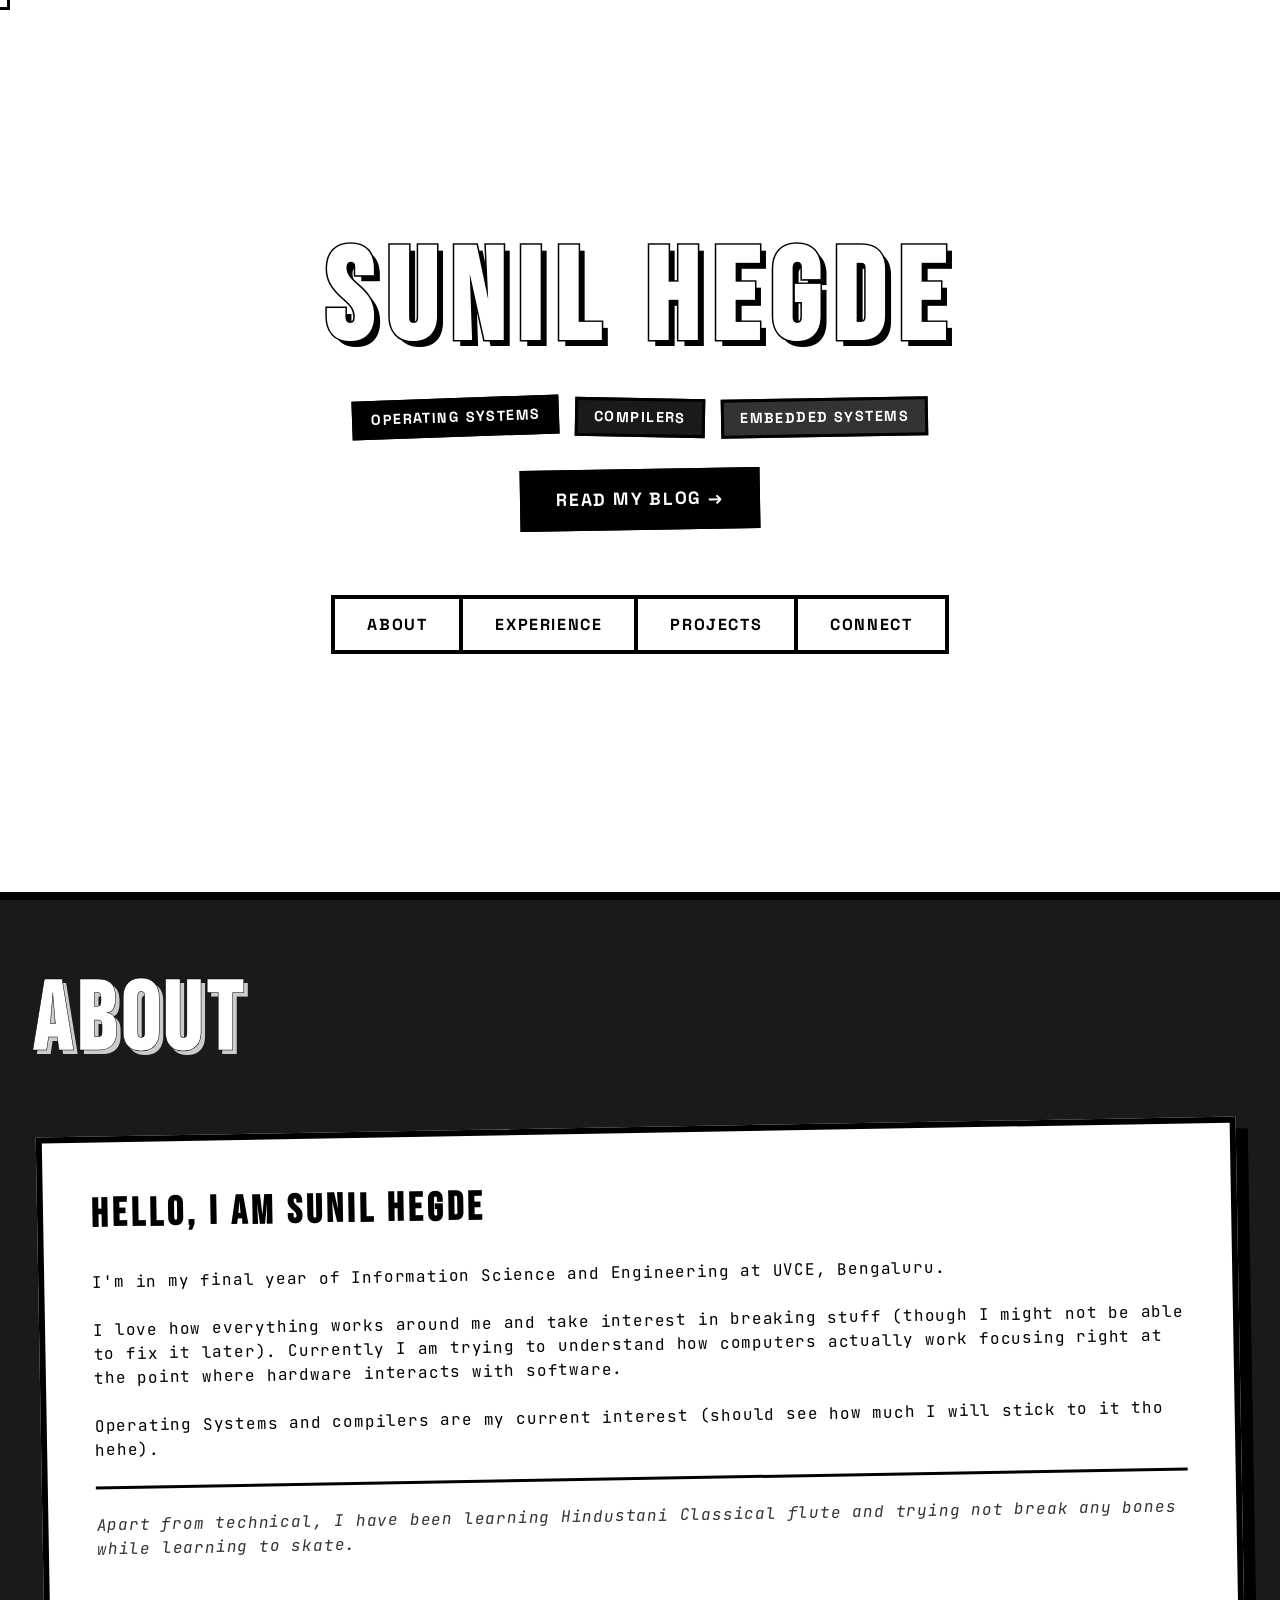
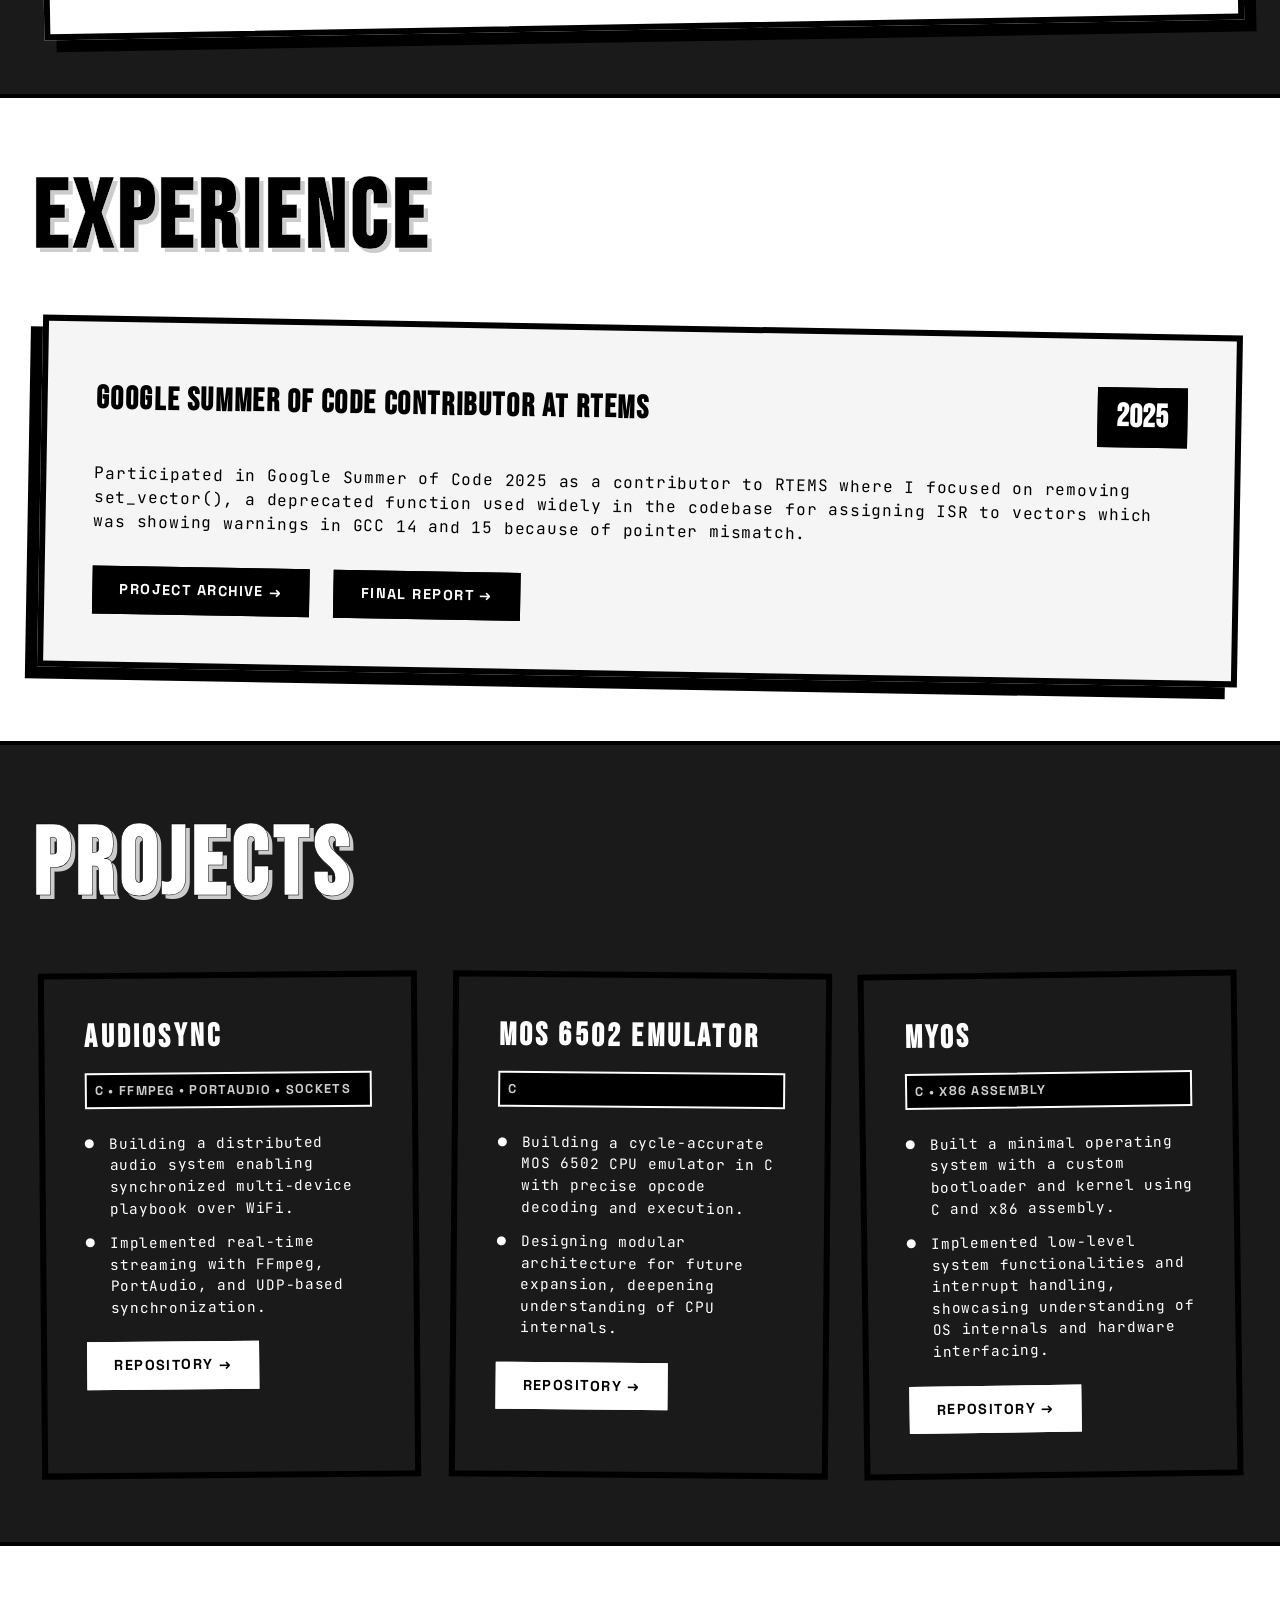
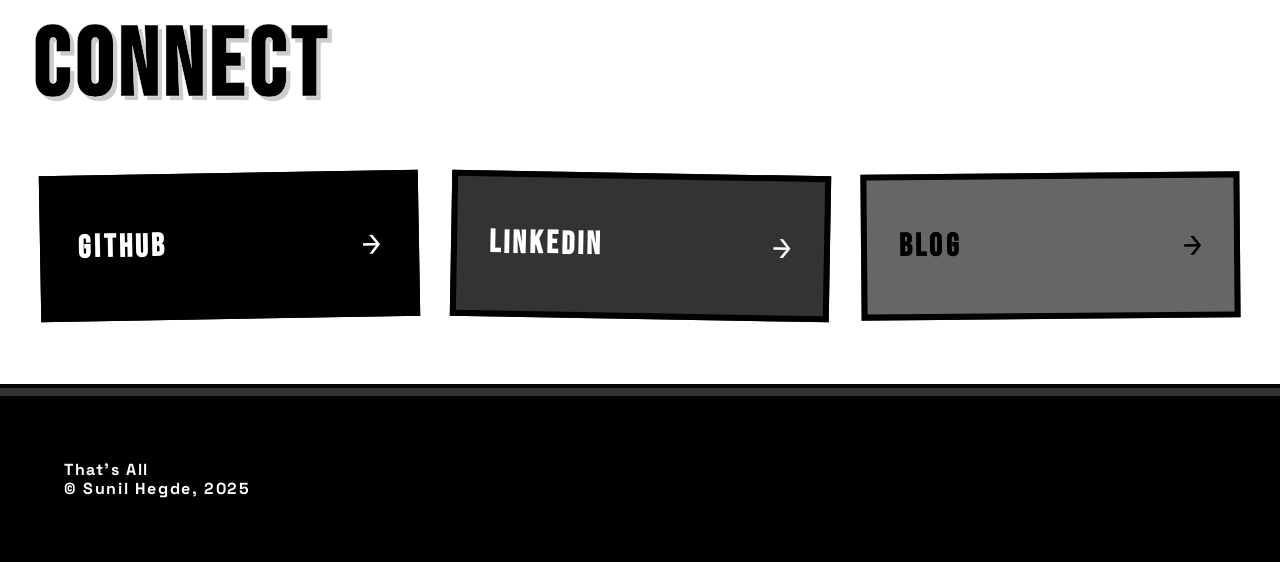
<file: index.html>
<!DOCTYPE html>
<html lang="en">
  <head>
    <meta charset="UTF-8" />
    <meta name="viewport" content="width=device-width, initial-scale=1.0" />
    <title>Sunil Hegde - Portfolio</title>
    <meta name="description" content="Portfolio of Sunil Hegde - Computer Science Student interested in Operating Systems, Compilers, and Embedded Systems" />
    <meta name="keywords" content="Sunil Hegde, Computer Science, Operating Systems, Compilers, RTEMS, GSoC, UVCE" />
    <meta name="author" content="Sunil Hegde" />
    
    <!-- Open Graph -->
    <meta property="og:type" content="website" />
    <meta property="og:title" content="Sunil Hegde - Portfolio" />
    <meta property="og:description" content="Computer Science Student interested in Operating Systems, Compilers, and Embedded Systems" />
    
    <!-- Fonts -->
    <link href="https://fonts.googleapis.com/css2?family=JetBrains+Mono:wght@400;700;900&display=swap" rel="stylesheet">
    <link href="https://fonts.googleapis.com/css2?family=Space+Grotesk:wght@400;700;900&display=swap" rel="stylesheet">
    <link href="https://fonts.googleapis.com/css2?family=Bebas+Neue&display=swap" rel="stylesheet">
    
    <link rel="stylesheet" href="style.css">
  </head>
  <body>
    <!-- Custom Cursor -->
    <div class="cursor"></div>
    
    <div class="brutalist-container">
      <!-- Hero Section -->
      <section class="hero-section">
        <div class="hero-content">
          <h1 class="hero-name">
            <span class="glitch-text" data-text="SUNIL HEGDE">SUNIL HEGDE</span>
          </h1>
          <div class="hero-labels">
            <div class="label">Operating Systems</div>
            <div class="label">Compilers</div>
            <div class="label">Embedded Systems</div>
          </div>
          <div class="hero-blog-link">
            <a href="https://blog.sunilhegde.tech" target="_blank" class="blog-button">
              READ MY BLOG →
            </a>
          </div>
        </div>
        
        <!-- Navigation -->
        <nav class="brutal-nav">
          <a href="#about" class="nav-item">ABOUT</a>
          <a href="#experience" class="nav-item">EXPERIENCE</a>
          <a href="#projects" class="nav-item">PROJECTS</a>
          <a href="#connect" class="nav-item">CONNECT</a>
        </nav>
      </section>

      <!-- About Section -->
      <section id="about" class="brutal-section">
        <div class="section-header">
          <h2 class="section-title">ABOUT</h2>
        </div>
        <div class="section-content">
          <div class="about-block">
            <p class="about-greeting">Hello, I am Sunil Hegde</p>
            <p class="about-description">
              I'm in my final year of Information Science and Engineering at UVCE, Bengaluru.
            </p>
            <p class="about-description">
              I love how everything works around me and take interest in breaking stuff 
              (though I might not be able to fix it later). Currently I am trying to understand 
              how computers actually work focusing right at the point where hardware interacts with software.
            </p>
            <p class="about-description">
              Operating Systems and compilers are my current interest 
              (should see how much I will stick to it tho hehe).
            </p>
            <p class="about-description about-personal">
              Apart from technical, I have been learning Hindustani Classical flute and trying not break any bones while learning to skate.
            </p>
          </div>
        </div>
      </section>

      <!-- Experience Section -->
      <section id="experience" class="brutal-section">
        <div class="section-header">
          <h2 class="section-title">EXPERIENCE</h2>
        </div>
        <div class="section-content">
          <div class="experience-block">
            <div class="experience-header">
              <h3 class="experience-title">Google Summer of Code Contributor at RTEMS</h3>
              <div class="experience-year">2025</div>
            </div>
            <p class="experience-desc">
              Participated in Google Summer of Code 2025 as a contributor to RTEMS where I focused on removing set_vector(), 
              a deprecated function used widely in the codebase for assigning ISR to vectors which was showing warnings 
              in GCC 14 and 15 because of pointer mismatch.
            </p>
            <div class="experience-links">
              <a href="https://summerofcode.withgoogle.com/programs/2025/projects/vuNHgfF2" target="_blank" class="experience-link">
                Project Archive →
              </a>
              <a href="https://sunil-hegde.github.io/GSoC-25/" target="_blank" class="experience-link">
                Final Report →
              </a>
            </div>
          </div>
        </div>
      </section>

      <!-- Projects Section -->
      <section id="projects" class="brutal-section">
        <div class="section-header">
          <h2 class="section-title">PROJECTS</h2>
        </div>
        <div class="section-content">
          <div class="projects-grid">
            <div class="project-block">
              <h3 class="project-title">AudioSync</h3>
              <div class="project-tech">C • FFmpeg • PortAudio • Sockets</div>
              <ul class="project-desc">
                <li>Building a distributed audio system enabling synchronized multi-device playbook over WiFi.</li>
                <li>Implemented real-time streaming with FFmpeg, PortAudio, and UDP-based synchronization.</li>
              </ul>
              <a href="https://github.com/Sunil-Hegde/AudioSync" target="_blank" class="project-link">
                Repository →
              </a>
            </div>
            
            <div class="project-block">
              <h3 class="project-title">MOS 6502 Emulator</h3>
              <div class="project-tech">C</div>
              <ul class="project-desc">
                <li>Building a cycle-accurate MOS 6502 CPU emulator in C with precise opcode decoding and execution.</li>
                <li>Designing modular architecture for future expansion, deepening understanding of CPU internals.</li>
              </ul>
              <a href="https://github.com/AksharRao/mos6502_emul" target="_blank" class="project-link">
                Repository →
              </a>
            </div>
            
            <div class="project-block">
              <h3 class="project-title">MyOS</h3>
              <div class="project-tech">C • x86 Assembly</div>
              <ul class="project-desc">
                <li>Built a minimal operating system with a custom bootloader and kernel using C and x86 assembly.</li>
                <li>Implemented low-level system functionalities and interrupt handling, showcasing understanding of OS internals and hardware interfacing.</li>
              </ul>
              <a href="https://github.com/Sunil-Hegde/MyOS" target="_blank" class="project-link">
                Repository →
              </a>
            </div>
          </div>
        </div>
      </section>

      <!-- Connect Section -->
      <section id="connect" class="brutal-section">
        <div class="section-header">
          <h2 class="section-title">CONNECT</h2>
        </div>
        <div class="section-content">
          <div class="connect-grid">
            <a href="https://github.com/Sunil-Hegde" target="_blank" class="connect-block">
              <div class="connect-label">GITHUB</div>
              <div class="connect-arrow">→</div>
            </a>
            
            <a href="https://www.linkedin.com/in/sunilrhegde" target="_blank" class="connect-block">
              <div class="connect-label">LINKEDIN</div>
              <div class="connect-arrow">→</div>
            </a>
            
            <a href="https://blog.sunilhegde.tech" target="_blank" class="connect-block">
              <div class="connect-label">BLOG</div>
              <div class="connect-arrow">→</div>
            </a>
          </div>
        </div>
      </section>

      <!-- Footer -->
      <footer class="brutal-footer">
        <div class="footer-content">
          <div class="footer-text">That's All <br> © Sunil Hegde, 2025</div>
        </div>
      </footer>
    </div>

    <script>
      // Custom cursor follow
      const cursor = document.querySelector('.cursor');
      document.addEventListener('mousemove', (e) => {
        cursor.style.left = e.clientX + 'px';
        cursor.style.top = e.clientY + 'px';
      });

      // Glitch effect on hover
      const glitchElements = document.querySelectorAll('.glitch-text');
      glitchElements.forEach(el => {
        el.addEventListener('mouseenter', () => {
          el.classList.add('glitch-active');
          setTimeout(() => el.classList.remove('glitch-active'), 300);
        });
      });

      // Smooth scroll navigation
      document.querySelectorAll('a[href^="#"]').forEach(anchor => {
        anchor.addEventListener('click', function (e) {
          e.preventDefault();
          const target = document.querySelector(this.getAttribute('href'));
          if (target) {
            target.scrollIntoView({
              behavior: 'smooth',
              block: 'start'
            });
          }
        });
      });

      // Scroll progress indicator
      window.addEventListener('scroll', () => {
        const scrolled = (window.scrollY / (document.documentElement.scrollHeight - window.innerHeight)) * 100;
        document.documentElement.style.setProperty('--scroll-progress', scrolled + '%');
      });

      // Click ripple effects
      document.addEventListener('click', (e) => {
        const ripple = document.createElement('div');
        ripple.classList.add('click-ripple');
        ripple.style.left = e.clientX + 'px';
        ripple.style.top = e.clientY + 'px';
        document.body.appendChild(ripple);
        
        setTimeout(() => {
          ripple.remove();
        }, 600);
      });
    </script>
  </body>
</html>
</file>
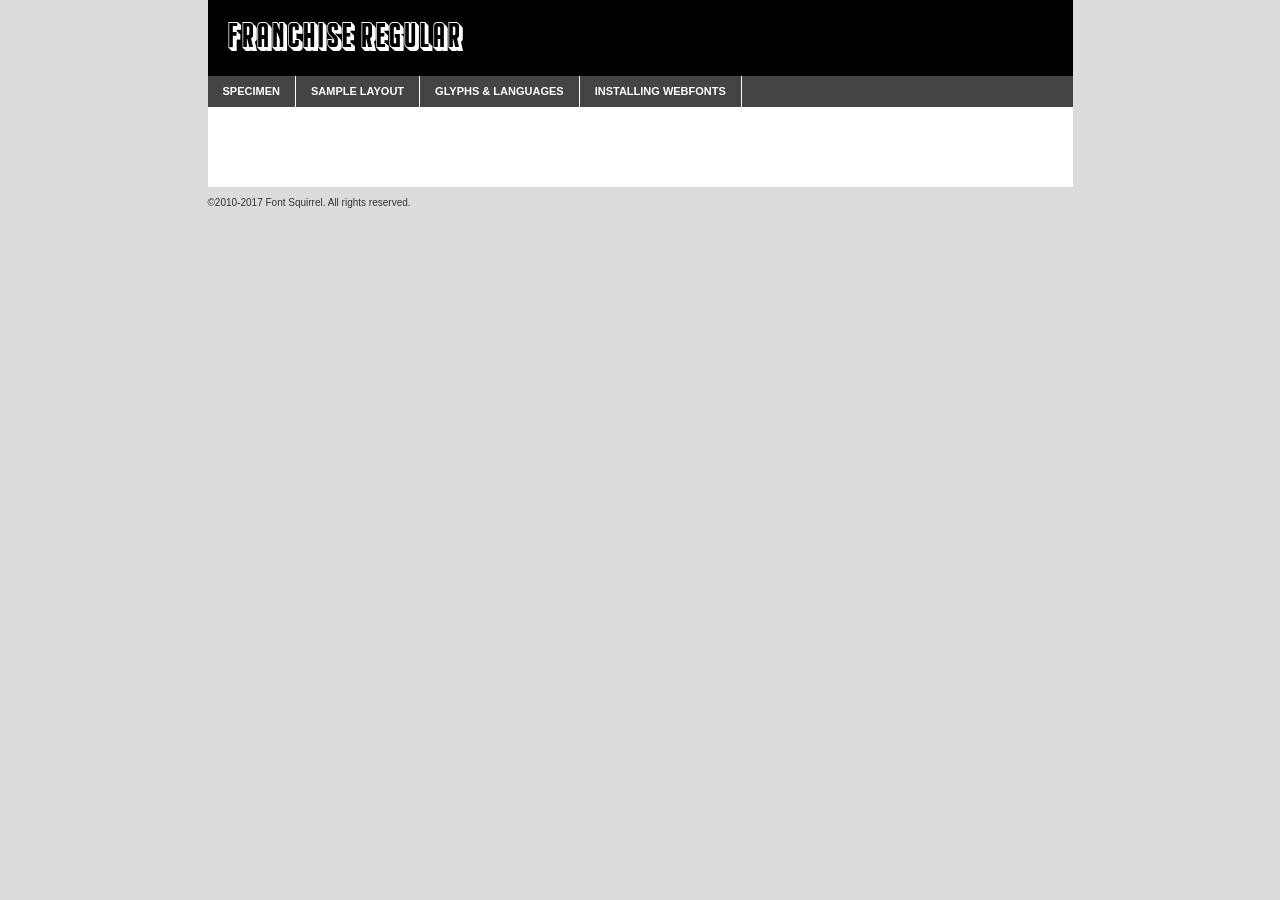
<file: assets/Fonts/Franchise/franchise-demo.html>
<!DOCTYPE html PUBLIC "-//W3C//DTD XHTML 1.0 Transitional//EN"
        "http://www.w3.org/TR/xhtml1/DTD/xhtml1-transitional.dtd">

<html xmlns="http://www.w3.org/1999/xhtml" xml:lang="en" lang="en">
<head>
    <meta http-equiv="Content-Type" content="text/html; charset=utf-8"/>
    <script src="http://ajax.googleapis.com/ajax/libs/jquery/1.7.2/jquery.min.js" type="text/javascript" charset="utf-8"></script>
    <script type="text/javascript">
		(function($) {
			$.fn.easyTabs = function(option) {
				var param = jQuery.extend({ fadeSpeed: 'fast', defaultContent: 1, activeClass: 'active' }, option);
				$(this).each(function() {
					var thisId = '#' + this.id;
					if ( param.defaultContent == '' )
					{
						param.defaultContent = 1;
					}
					if ( typeof param.defaultContent == 'number' )
					{
						var defaultTab = $(thisId + ' .tabs li:eq(' + (param.defaultContent - 1) + ') a').attr('href').substr(1);
					}
					else
					{
						var defaultTab = param.defaultContent;
					}
					$(thisId + ' .tabs li a').each(function() {
						var tabToHide = $(this).attr('href').substr(1);
						$('#' + tabToHide).addClass('easytabs-tab-content');
					});
					hideAll();
					changeContent(defaultTab);

					function hideAll() {$(thisId + ' .easytabs-tab-content').hide();}

					function changeContent(tabId)
					{
						hideAll();
						$(thisId + ' .tabs li').removeClass(param.activeClass);
						$(thisId + ' .tabs li a[href=#' + tabId + ']').closest('li').addClass(param.activeClass);
						if ( param.fadeSpeed != 'none' )
						{
							$(thisId + ' #' + tabId).fadeIn(param.fadeSpeed);
						}
						else
						{
							$(thisId + ' #' + tabId).show();
						}
					}

					$(thisId + ' .tabs li').click(function() {
						var tabId = $(this).find('a').attr('href').substr(1);
						changeContent(tabId);
						return false;
					});
				});
			}
		})(jQuery);
    </script>
    <link rel="stylesheet" href="specimen_files/specimen_stylesheet.css" type="text/css" charset="utf-8"/>
    <link rel="stylesheet" href="stylesheet.css" type="text/css" charset="utf-8"/>

    <style type="text/css">
        		body {
			font-family: 'franchiseregular';
        		}

            </style>

    <title>Franchise Regular Specimen</title>


    <script type="text/javascript" charset="utf-8">
		$(document).ready(function() {
			$('#container').easyTabs({ defaultContent: 1 });
		});
    </script>
</head>

<body>
<div id="container">
    <div id="header">
		Franchise Regular    </div>
    <ul class="tabs">
        <li><a href="#specimen">Specimen</a></li>
        <li><a href="#layout">Sample Layout</a></li>
		        <li><a href="#glyphs">Glyphs &amp; Languages</a></li>
        <li><a href="#installing">Installing Webfonts</a></li>

    </ul>

    <div id="main_content">


        <div id="specimen">

            <div class="section">
                <div class="grid12 firstcol">
                    <div class="huge">AaBb</div>
                </div>
            </div>

            <div class="section">
                <div class="glyph_range">A&#x200B;B&#x200b;C&#x200b;D&#x200b;E&#x200b;F&#x200b;G&#x200b;H&#x200b;I&#x200b;J&#x200b;K&#x200b;L&#x200b;M&#x200b;N&#x200b;O&#x200b;P&#x200b;Q&#x200b;R&#x200b;S&#x200b;T&#x200b;U&#x200b;V&#x200b;W&#x200b;X&#x200b;Y&#x200b;Z&#x200b;a&#x200b;b&#x200b;c&#x200b;d&#x200b;e&#x200b;f&#x200b;g&#x200b;h&#x200b;i&#x200b;j&#x200b;k&#x200b;l&#x200b;m&#x200b;n&#x200b;o&#x200b;p&#x200b;q&#x200b;r&#x200b;s&#x200b;t&#x200b;u&#x200b;v&#x200b;w&#x200b;x&#x200b;y&#x200b;z&#x200b;1&#x200b;2&#x200b;3&#x200b;4&#x200b;5&#x200b;6&#x200b;7&#x200b;8&#x200b;9&#x200b;0&#x200b;&amp;&#x200b;.&#x200b;,&#x200b;?&#x200b;!&#x200b;&#64;&#x200b;(&#x200b;)&#x200b;#&#x200b;$&#x200b;%&#x200b;*&#x200b;+&#x200b;-&#x200b;=&#x200b;:&#x200b;;</div>
            </div>
            <div class="section">
                <div class="grid12 firstcol">
                    <table class="sample_table">
                        <tr>
                            <td>10</td>
                            <td class="size10">abcdefghijklmnopqrstuvwxyzABCDEFGHIJKLMNOPQRSTUVWXYZ0123456789abcdefghijklmnopqrstuvwxyzABCDEFGHIJKLMNOPQRSTUVWXYZ0123456789abcdefghijklmnopqrstuvwxyzABCDEFGHIJKLMNOPQRSTUVWXYZ</td>
                        </tr>
                        <tr>
                            <td>11</td>
                            <td class="size11">abcdefghijklmnopqrstuvwxyzABCDEFGHIJKLMNOPQRSTUVWXYZ0123456789abcdefghijklmnopqrstuvwxyzABCDEFGHIJKLMNOPQRSTUVWXYZ0123456789abcdefghijklmnopqrstuvwxyzABCDEFGHIJKLMNOPQRSTUVWXYZ</td>
                        </tr>
                        <tr>
                            <td>12</td>
                            <td class="size12">abcdefghijklmnopqrstuvwxyzABCDEFGHIJKLMNOPQRSTUVWXYZ0123456789abcdefghijklmnopqrstuvwxyzABCDEFGHIJKLMNOPQRSTUVWXYZ0123456789abcdefghijklmnopqrstuvwxyzABCDEFGHIJKLMNOPQRSTUVWXYZ</td>
                        </tr>
                        <tr>
                            <td>13</td>
                            <td class="size13">abcdefghijklmnopqrstuvwxyzABCDEFGHIJKLMNOPQRSTUVWXYZ0123456789abcdefghijklmnopqrstuvwxyzABCDEFGHIJKLMNOPQRSTUVWXYZ0123456789abcdefghijklmnopqrstuvwxyzABCDEFGHIJKLMNOPQRSTUVWXYZ</td>
                        </tr>
                        <tr>
                            <td>14</td>
                            <td class="size14">abcdefghijklmnopqrstuvwxyzABCDEFGHIJKLMNOPQRSTUVWXYZ0123456789abcdefghijklmnopqrstuvwxyzABCDEFGHIJKLMNOPQRSTUVWXYZ0123456789abcdefghijklmnopqrstuvwxyzABCDEFGHIJKLMNOPQRSTUVWXYZ</td>
                        </tr>
                        <tr>
                            <td>16</td>
                            <td class="size16">abcdefghijklmnopqrstuvwxyzABCDEFGHIJKLMNOPQRSTUVWXYZ0123456789abcdefghijklmnopqrstuvwxyzABCDEFGHIJKLMNOPQRSTUVWXYZ</td>
                        </tr>
                        <tr>
                            <td>18</td>
                            <td class="size18">abcdefghijklmnopqrstuvwxyzABCDEFGHIJKLMNOPQRSTUVWXYZ0123456789abcdefghijklmnopqrstuvwxyzABCDEFGHIJKLMNOPQRSTUVWXYZ</td>
                        </tr>
                        <tr>
                            <td>20</td>
                            <td class="size20">abcdefghijklmnopqrstuvwxyzABCDEFGHIJKLMNOPQRSTUVWXYZ0123456789abcdefghijklmnopqrstuvwxyzABCDEFGHIJKLMNOPQRSTUVWXYZ</td>
                        </tr>
                        <tr>
                            <td>24</td>
                            <td class="size24">abcdefghijklmnopqrstuvwxyzABCDEFGHIJKLMNOPQRSTUVWXYZ0123456789abcdefghijklmnopqrstuvwxyzABCDEFGHIJKLMNOPQRSTUVWXYZ</td>
                        </tr>
                        <tr>
                            <td>30</td>
                            <td class="size30">abcdefghijklmnopqrstuvwxyzABCDEFGHIJKLMNOPQRSTUVWXYZ0123456789abcdefghijklmnopqrstuvwxyzABCDEFGHIJKLMNOPQRSTUVWXYZ</td>
                        </tr>
                        <tr>
                            <td>36</td>
                            <td class="size36">abcdefghijklmnopqrstuvwxyzABCDEFGHIJKLMNOPQRSTUVWXYZ0123456789abcdefghijklmnopqrstuvwxyzABCDEFGHIJKLMNOPQRSTUVWXYZ</td>
                        </tr>
                        <tr>
                            <td>48</td>
                            <td class="size48">abcdefghijklmnopqrstuvwxyzABCDEFGHIJKLMNOPQRSTUVWXYZ0123456789abcdefghijklmnopqrstuvwxyzABCDEFGHIJKLMNOPQRSTUVWXYZ</td>
                        </tr>
                        <tr>
                            <td>60</td>
                            <td class="size60">abcdefghijklmnopqrstuvwxyzABCDEFGHIJKLMNOPQRSTUVWXYZ0123456789abcdefghijklmnopqrstuvwxyzABCDEFGHIJKLMNOPQRSTUVWXYZ</td>
                        </tr>
                        <tr>
                            <td>72</td>
                            <td class="size72">abcdefghijklmnopqrstuvwxyzABCDEFGHIJKLMNOPQRSTUVWXYZ0123456789abcdefghijklmnopqrstuvwxyzABCDEFGHIJKLMNOPQRSTUVWXYZ</td>
                        </tr>
                        <tr>
                            <td>90</td>
                            <td class="size90">abcdefghijklmnopqrstuvwxyzABCDEFGHIJKLMNOPQRSTUVWXYZ0123456789abcdefghijklmnopqrstuvwxyzABCDEFGHIJKLMNOPQRSTUVWXYZ</td>
                        </tr>
                    </table>

                </div>

            </div>


            <div class="section" id="bodycomparison">


                <div id="xheight">
                    <div class="fontbody">&#x25FC;&#x25FC;&#x25FC;&#x25FC;&#x25FC;&#x25FC;&#x25FC;&#x25FC;&#x25FC;&#x25FC;&#x25FC;&#x25FC;&#x25FC;&#x25FC;&#x25FC;&#x25FC;&#x25FC;&#x25FC;&#x25FC;&#x25FC;&#x25FC;&#x25FC;&#x25FC;&#x25FC;&#x25FC;&#x25FC;&#x25FC;&#x25FC;&#x25FC;&#x25FC;&#x25FC;&#x25FC;&#x25FC;&#x25FC;&#x25FC;&#x25FC;&#x25FC;&#x25FC;&#x25FC;&#x25FC;&#x25FC;&#x25FC;&#x25FC;&#x25FC;&#x25FC;&#x25FC;&#x25FC;&#x25FC;&#x25FC;&#x25FC;&#x25FC;&#x25FC;&#x25FC;&#x25FC;&#x25FC;&#x25FC;&#x25FC;&#x25FC;&#x25FC;&#x25FC;&#x25FC;&#x25FC;&#x25FC;&#x25FC;&#x25FC;&#x25FC;&#x25FC;&#x25FC;&#x25FC;&#x25FC;&#x25FC;&#x25FC;&#x25FC;&#x25FC;&#x25FC;&#x25FC;&#x25FC;&#x25FC;&#x25FC;&#x25FC;&#x25FC;&#x25FC;&#x25FC;&#x25FC;&#x25FC;&#x25FC;&#x25FC;&#x25FC;&#x25FC;&#x25FC;&#x25FC;&#x25FC;&#x25FC;&#x25FC;&#x25FC;&#x25FC;&#x25FC;&#x25FC;&#x25FC;body</div>
                    <div class="arialbody">body</div>
                    <div class="verdanabody">body</div>
                    <div class="georgiabody">body</div>
                </div>
                <div class="fontbody" style="z-index:1">
                    body<span>Franchise Regular</span>
                </div>
                <div class="arialbody" style="z-index:1">
                    body<span>Arial</span>
                </div>
                <div class="verdanabody" style="z-index:1">
                    body<span>Verdana</span>
                </div>
                <div class="georgiabody" style="z-index:1">
                    body<span>Georgia</span>
                </div>


            </div>


            <div class="section psample psample_row1" id="">

                <div class="grid2 firstcol">
                    <p class="size10"><span>10.</span>Aenean lacinia bibendum nulla sed consectetur. Fusce dapibus, tellus ac cursus commodo, tortor mauris condimentum nibh, ut fermentum massa justo sit amet risus. Nullam id dolor id nibh ultricies vehicula ut id elit. Cum sociis natoque penatibus et magnis dis parturient montes, nascetur ridiculus mus. Nulla vitae elit libero, a pharetra augue.</p>

                </div>
                <div class="grid3">
                    <p class="size11"><span>11.</span>Aenean lacinia bibendum nulla sed consectetur. Fusce dapibus, tellus ac cursus commodo, tortor mauris condimentum nibh, ut fermentum massa justo sit amet risus. Nullam id dolor id nibh ultricies vehicula ut id elit. Cum sociis natoque penatibus et magnis dis parturient montes, nascetur ridiculus mus. Nulla vitae elit libero, a pharetra augue.</p>

                </div>
                <div class="grid3">
                    <p class="size12"><span>12.</span>Aenean lacinia bibendum nulla sed consectetur. Fusce dapibus, tellus ac cursus commodo, tortor mauris condimentum nibh, ut fermentum massa justo sit amet risus. Nullam id dolor id nibh ultricies vehicula ut id elit. Cum sociis natoque penatibus et magnis dis parturient montes, nascetur ridiculus mus. Nulla vitae elit libero, a pharetra augue.</p>

                </div>
                <div class="grid4">
                    <p class="size13"><span>13.</span>Aenean lacinia bibendum nulla sed consectetur. Fusce dapibus, tellus ac cursus commodo, tortor mauris condimentum nibh, ut fermentum massa justo sit amet risus. Nullam id dolor id nibh ultricies vehicula ut id elit. Cum sociis natoque penatibus et magnis dis parturient montes, nascetur ridiculus mus. Nulla vitae elit libero, a pharetra augue.</p>

                </div>
                <div class="white_blend"></div>

            </div>
            <div class="section psample psample_row2" id="">
                <div class="grid3 firstcol">
                    <p class="size14"><span>14.</span>Aenean lacinia bibendum nulla sed consectetur. Fusce dapibus, tellus ac cursus commodo, tortor mauris condimentum nibh, ut fermentum massa justo sit amet risus. Nullam id dolor id nibh ultricies vehicula ut id elit. Cum sociis natoque penatibus et magnis dis parturient montes, nascetur ridiculus mus. Nulla vitae elit libero, a pharetra augue.</p>

                </div>
                <div class="grid4">
                    <p class="size16"><span>16.</span>Aenean lacinia bibendum nulla sed consectetur. Fusce dapibus, tellus ac cursus commodo, tortor mauris condimentum nibh, ut fermentum massa justo sit amet risus. Nullam id dolor id nibh ultricies vehicula ut id elit. Cum sociis natoque penatibus et magnis dis parturient montes, nascetur ridiculus mus. Nulla vitae elit libero, a pharetra augue.</p>

                </div>
                <div class="grid5">
                    <p class="size18"><span>18.</span>Aenean lacinia bibendum nulla sed consectetur. Fusce dapibus, tellus ac cursus commodo, tortor mauris condimentum nibh, ut fermentum massa justo sit amet risus. Nullam id dolor id nibh ultricies vehicula ut id elit. Cum sociis natoque penatibus et magnis dis parturient montes, nascetur ridiculus mus. Nulla vitae elit libero, a pharetra augue.</p>

                </div>

                <div class="white_blend"></div>

            </div>

            <div class="section psample psample_row3" id="">
                <div class="grid5 firstcol">
                    <p class="size20"><span>20.</span>Aenean lacinia bibendum nulla sed consectetur. Fusce dapibus, tellus ac cursus commodo, tortor mauris condimentum nibh, ut fermentum massa justo sit amet risus. Nullam id dolor id nibh ultricies vehicula ut id elit. Cum sociis natoque penatibus et magnis dis parturient montes, nascetur ridiculus mus. Nulla vitae elit libero, a pharetra augue.</p>
                </div>
                <div class="grid7">
                    <p class="size24"><span>24.</span>Aenean lacinia bibendum nulla sed consectetur. Fusce dapibus, tellus ac cursus commodo, tortor mauris condimentum nibh, ut fermentum massa justo sit amet risus. Nullam id dolor id nibh ultricies vehicula ut id elit. Cum sociis natoque penatibus et magnis dis parturient montes, nascetur ridiculus mus. Nulla vitae elit libero, a pharetra augue.</p>
                </div>

                <div class="white_blend"></div>

            </div>

            <div class="section psample psample_row4" id="">
                <div class="grid12 firstcol">
                    <p class="size30"><span>30.</span>Aenean lacinia bibendum nulla sed consectetur. Fusce dapibus, tellus ac cursus commodo, tortor mauris condimentum nibh, ut fermentum massa justo sit amet risus. Nullam id dolor id nibh ultricies vehicula ut id elit. Cum sociis natoque penatibus et magnis dis parturient montes, nascetur ridiculus mus. Nulla vitae elit libero, a pharetra augue.</p>
                </div>
                <div class="white_blend"></div>

            </div>


            <div class="section psample psample_row1 fullreverse">
                <div class="grid2 firstcol">
                    <p class="size10"><span>10.</span>Aenean lacinia bibendum nulla sed consectetur. Fusce dapibus, tellus ac cursus commodo, tortor mauris condimentum nibh, ut fermentum massa justo sit amet risus. Nullam id dolor id nibh ultricies vehicula ut id elit. Cum sociis natoque penatibus et magnis dis parturient montes, nascetur ridiculus mus. Nulla vitae elit libero, a pharetra augue.</p>

                </div>
                <div class="grid3">
                    <p class="size11"><span>11.</span>Aenean lacinia bibendum nulla sed consectetur. Fusce dapibus, tellus ac cursus commodo, tortor mauris condimentum nibh, ut fermentum massa justo sit amet risus. Nullam id dolor id nibh ultricies vehicula ut id elit. Cum sociis natoque penatibus et magnis dis parturient montes, nascetur ridiculus mus. Nulla vitae elit libero, a pharetra augue.</p>

                </div>
                <div class="grid3">
                    <p class="size12"><span>12.</span>Aenean lacinia bibendum nulla sed consectetur. Fusce dapibus, tellus ac cursus commodo, tortor mauris condimentum nibh, ut fermentum massa justo sit amet risus. Nullam id dolor id nibh ultricies vehicula ut id elit. Cum sociis natoque penatibus et magnis dis parturient montes, nascetur ridiculus mus. Nulla vitae elit libero, a pharetra augue.</p>

                </div>
                <div class="grid4">
                    <p class="size13"><span>13.</span>Aenean lacinia bibendum nulla sed consectetur. Fusce dapibus, tellus ac cursus commodo, tortor mauris condimentum nibh, ut fermentum massa justo sit amet risus. Nullam id dolor id nibh ultricies vehicula ut id elit. Cum sociis natoque penatibus et magnis dis parturient montes, nascetur ridiculus mus. Nulla vitae elit libero, a pharetra augue.</p>

                </div>
                <div class="black_blend"></div>

            </div>

            <div class="section psample psample_row2 fullreverse">
                <div class="grid3 firstcol">
                    <p class="size14"><span>14.</span>Aenean lacinia bibendum nulla sed consectetur. Fusce dapibus, tellus ac cursus commodo, tortor mauris condimentum nibh, ut fermentum massa justo sit amet risus. Nullam id dolor id nibh ultricies vehicula ut id elit. Cum sociis natoque penatibus et magnis dis parturient montes, nascetur ridiculus mus. Nulla vitae elit libero, a pharetra augue.</p>

                </div>
                <div class="grid4">
                    <p class="size16"><span>16.</span>Aenean lacinia bibendum nulla sed consectetur. Fusce dapibus, tellus ac cursus commodo, tortor mauris condimentum nibh, ut fermentum massa justo sit amet risus. Nullam id dolor id nibh ultricies vehicula ut id elit. Cum sociis natoque penatibus et magnis dis parturient montes, nascetur ridiculus mus. Nulla vitae elit libero, a pharetra augue.</p>

                </div>
                <div class="grid5">
                    <p class="size18"><span>18.</span>Aenean lacinia bibendum nulla sed consectetur. Fusce dapibus, tellus ac cursus commodo, tortor mauris condimentum nibh, ut fermentum massa justo sit amet risus. Nullam id dolor id nibh ultricies vehicula ut id elit. Cum sociis natoque penatibus et magnis dis parturient montes, nascetur ridiculus mus. Nulla vitae elit libero, a pharetra augue.</p>

                </div>
                <div class="black_blend"></div>

            </div>

            <div class="section psample fullreverse psample_row3" id="">
                <div class="grid5 firstcol">
                    <p class="size20"><span>20.</span>Aenean lacinia bibendum nulla sed consectetur. Fusce dapibus, tellus ac cursus commodo, tortor mauris condimentum nibh, ut fermentum massa justo sit amet risus. Nullam id dolor id nibh ultricies vehicula ut id elit. Cum sociis natoque penatibus et magnis dis parturient montes, nascetur ridiculus mus. Nulla vitae elit libero, a pharetra augue.</p>
                </div>
                <div class="grid7">
                    <p class="size24"><span>24.</span>Aenean lacinia bibendum nulla sed consectetur. Fusce dapibus, tellus ac cursus commodo, tortor mauris condimentum nibh, ut fermentum massa justo sit amet risus. Nullam id dolor id nibh ultricies vehicula ut id elit. Cum sociis natoque penatibus et magnis dis parturient montes, nascetur ridiculus mus. Nulla vitae elit libero, a pharetra augue.</p>
                </div>

                <div class="black_blend"></div>

            </div>

            <div class="section psample fullreverse psample_row4" id="" style="border-bottom: 20px #000 solid;">
                <div class="grid12 firstcol">
                    <p class="size30"><span>30.</span>Aenean lacinia bibendum nulla sed consectetur. Fusce dapibus, tellus ac cursus commodo, tortor mauris condimentum nibh, ut fermentum massa justo sit amet risus. Nullam id dolor id nibh ultricies vehicula ut id elit. Cum sociis natoque penatibus et magnis dis parturient montes, nascetur ridiculus mus. Nulla vitae elit libero, a pharetra augue.</p>
                </div>
                <div class="black_blend"></div>

            </div>


        </div>

        <div id="layout">

            <div class="section">

                <div class="grid12 firstcol">
                    <h1>Lorem Ipsum Dolor</h1>
                    <h2>Etiam porta sem malesuada magna mollis euismod</h2>

                    <p class="byline">By <a href="#link">Aenean Lacinia</a></p>
                </div>
            </div>
            <div class="section">
                <div class="grid8 firstcol">
                    <p class="large">Donec sed odio dui. Morbi leo risus, porta ac consectetur ac, vestibulum at eros. Fusce dapibus, tellus ac cursus commodo, tortor mauris condimentum nibh, ut fermentum massa justo sit amet risus. </p>


                    <h3>Pellentesque ornare sem</h3>

                    <p>Maecenas sed diam eget risus varius blandit sit amet non magna. Maecenas faucibus mollis interdum. Donec ullamcorper nulla non metus auctor fringilla. Nullam id dolor id nibh ultricies vehicula ut id elit. Nullam id dolor id nibh ultricies vehicula ut id elit. </p>

                    <p>Aenean eu leo quam. Pellentesque ornare sem lacinia quam venenatis vestibulum. Lorem ipsum dolor sit amet, consectetur adipiscing elit. Cum sociis natoque penatibus et magnis dis parturient montes, nascetur ridiculus mus. </p>

                    <p>Nulla vitae elit libero, a pharetra augue. Praesent commodo cursus magna, vel scelerisque nisl consectetur et. Aenean lacinia bibendum nulla sed consectetur. </p>

                    <p>Nullam quis risus eget urna mollis ornare vel eu leo. Nullam quis risus eget urna mollis ornare vel eu leo. Maecenas sed diam eget risus varius blandit sit amet non magna. Donec ullamcorper nulla non metus auctor fringilla. </p>

                    <h3>Cras mattis consectetur</h3>

                    <p>Aenean eu leo quam. Pellentesque ornare sem lacinia quam venenatis vestibulum. Aenean lacinia bibendum nulla sed consectetur. Integer posuere erat a ante venenatis dapibus posuere velit aliquet. Cras mattis consectetur purus sit amet fermentum. </p>

                    <p>Nullam id dolor id nibh ultricies vehicula ut id elit. Nullam quis risus eget urna mollis ornare vel eu leo. Cras mattis consectetur purus sit amet fermentum.</p>
                </div>

                <div class="grid4 sidebar">

                    <div class="box reverse">
                        <p class="last">Nullam quis risus eget urna mollis ornare vel eu leo. Donec ullamcorper nulla non metus auctor fringilla. Cras mattis consectetur purus sit amet fermentum. Sed posuere consectetur est at lobortis. Lorem ipsum dolor sit amet, consectetur adipiscing elit. </p>
                    </div>

                    <p class="caption">Maecenas sed diam eget risus varius.</p>

                    <p>Vestibulum id ligula porta felis euismod semper. Integer posuere erat a ante venenatis dapibus posuere velit aliquet. Vestibulum id ligula porta felis euismod semper. Sed posuere consectetur est at lobortis. Maecenas sed diam eget risus varius blandit sit amet non magna. Fusce dapibus, tellus ac cursus commodo, tortor mauris condimentum nibh, ut fermentum massa justo sit amet risus. </p>


                    <p>Duis mollis, est non commodo luctus, nisi erat porttitor ligula, eget lacinia odio sem nec elit. Aenean lacinia bibendum nulla sed consectetur. Vivamus sagittis lacus vel augue laoreet rutrum faucibus dolor auctor. Aenean lacinia bibendum nulla sed consectetur. Nullam quis risus eget urna mollis ornare vel eu leo. </p>

                    <p>Praesent commodo cursus magna, vel scelerisque nisl consectetur et. Donec ullamcorper nulla non metus auctor fringilla. Maecenas faucibus mollis interdum. Fusce dapibus, tellus ac cursus commodo, tortor mauris condimentum nibh, ut fermentum massa justo sit amet risus. </p>

                </div>
            </div>

        </div>


		

        <div id="glyphs">
            <div class="section">
                <div class="grid12 firstcol">

                    <h1>Language Support</h1>
                    <p>The subset of Franchise Regular in this kit supports the following languages:<br/>

						English, Arrernte, Bislama, Cebuano, Fijian, Gilbertese, Hmong, Ibanag, Iloko_ilokano, Interglossa_glosa, Interlingua, Lojban, Norfolk_pitcairnese, Oromo, Rotokas, Seychelles_creole, Shona, Somali, Southern_ndebele, Swahili, Swati_swazi, Tok_pisin, Warlpiri, Xhosa, Zulu, Latinbasic, Demo                    </p>
                    <h1>Glyph Chart</h1>
                    <p>The subset of Franchise Regular in this kit includes all the glyphs listed below. Unicode entities are included above each glyph to help you insert individual characters into your layout.</p>
                    <div id="glyph_chart">

																																	                                <div><p>&amp;#13;</p>&#13;</div>
																				                                <div><p>&amp;#32;</p>&#32;</div>
																				                                <div><p>&amp;#33;</p>&#33;</div>
																				                                <div><p>&amp;#38;</p>&#38;</div>
																				                                <div><p>&amp;#44;</p>&#44;</div>
																				                                <div><p>&amp;#46;</p>&#46;</div>
																				                                <div><p>&amp;#48;</p>&#48;</div>
																				                                <div><p>&amp;#49;</p>&#49;</div>
																				                                <div><p>&amp;#50;</p>&#50;</div>
																				                                <div><p>&amp;#51;</p>&#51;</div>
																				                                <div><p>&amp;#52;</p>&#52;</div>
																				                                <div><p>&amp;#53;</p>&#53;</div>
																				                                <div><p>&amp;#54;</p>&#54;</div>
																				                                <div><p>&amp;#55;</p>&#55;</div>
																				                                <div><p>&amp;#56;</p>&#56;</div>
																				                                <div><p>&amp;#57;</p>&#57;</div>
																				                                <div><p>&amp;#58;</p>&#58;</div>
																				                                <div><p>&amp;#59;</p>&#59;</div>
																				                                <div><p>&amp;#63;</p>&#63;</div>
																				                                <div><p>&amp;#65;</p>&#65;</div>
																				                                <div><p>&amp;#66;</p>&#66;</div>
																				                                <div><p>&amp;#67;</p>&#67;</div>
																				                                <div><p>&amp;#68;</p>&#68;</div>
																				                                <div><p>&amp;#69;</p>&#69;</div>
																				                                <div><p>&amp;#70;</p>&#70;</div>
																				                                <div><p>&amp;#71;</p>&#71;</div>
																				                                <div><p>&amp;#72;</p>&#72;</div>
																				                                <div><p>&amp;#73;</p>&#73;</div>
																				                                <div><p>&amp;#74;</p>&#74;</div>
																				                                <div><p>&amp;#75;</p>&#75;</div>
																				                                <div><p>&amp;#76;</p>&#76;</div>
																				                                <div><p>&amp;#77;</p>&#77;</div>
																				                                <div><p>&amp;#78;</p>&#78;</div>
																				                                <div><p>&amp;#79;</p>&#79;</div>
																				                                <div><p>&amp;#80;</p>&#80;</div>
																				                                <div><p>&amp;#81;</p>&#81;</div>
																				                                <div><p>&amp;#82;</p>&#82;</div>
																				                                <div><p>&amp;#83;</p>&#83;</div>
																				                                <div><p>&amp;#84;</p>&#84;</div>
																				                                <div><p>&amp;#85;</p>&#85;</div>
																				                                <div><p>&amp;#86;</p>&#86;</div>
																				                                <div><p>&amp;#87;</p>&#87;</div>
																				                                <div><p>&amp;#88;</p>&#88;</div>
																				                                <div><p>&amp;#89;</p>&#89;</div>
																				                                <div><p>&amp;#90;</p>&#90;</div>
																				                                <div><p>&amp;#97;</p>&#97;</div>
																				                                <div><p>&amp;#98;</p>&#98;</div>
																				                                <div><p>&amp;#99;</p>&#99;</div>
																				                                <div><p>&amp;#100;</p>&#100;</div>
																				                                <div><p>&amp;#101;</p>&#101;</div>
																				                                <div><p>&amp;#102;</p>&#102;</div>
																				                                <div><p>&amp;#103;</p>&#103;</div>
																				                                <div><p>&amp;#104;</p>&#104;</div>
																				                                <div><p>&amp;#105;</p>&#105;</div>
																				                                <div><p>&amp;#106;</p>&#106;</div>
																				                                <div><p>&amp;#107;</p>&#107;</div>
																				                                <div><p>&amp;#108;</p>&#108;</div>
																				                                <div><p>&amp;#109;</p>&#109;</div>
																				                                <div><p>&amp;#110;</p>&#110;</div>
																				                                <div><p>&amp;#111;</p>&#111;</div>
																				                                <div><p>&amp;#112;</p>&#112;</div>
																				                                <div><p>&amp;#113;</p>&#113;</div>
																				                                <div><p>&amp;#114;</p>&#114;</div>
																				                                <div><p>&amp;#115;</p>&#115;</div>
																				                                <div><p>&amp;#116;</p>&#116;</div>
																				                                <div><p>&amp;#117;</p>&#117;</div>
																				                                <div><p>&amp;#118;</p>&#118;</div>
																				                                <div><p>&amp;#119;</p>&#119;</div>
																				                                <div><p>&amp;#120;</p>&#120;</div>
																				                                <div><p>&amp;#121;</p>&#121;</div>
																				                                <div><p>&amp;#122;</p>&#122;</div>
																				                                <div><p>&amp;#160;</p>&#160;</div>
																				                                <div><p>&amp;#8192;</p>&#8192;</div>
																				                                <div><p>&amp;#8193;</p>&#8193;</div>
																				                                <div><p>&amp;#8194;</p>&#8194;</div>
																				                                <div><p>&amp;#8195;</p>&#8195;</div>
																				                                <div><p>&amp;#8196;</p>&#8196;</div>
																				                                <div><p>&amp;#8197;</p>&#8197;</div>
																				                                <div><p>&amp;#8198;</p>&#8198;</div>
																				                                <div><p>&amp;#8199;</p>&#8199;</div>
																				                                <div><p>&amp;#8200;</p>&#8200;</div>
																				                                <div><p>&amp;#8201;</p>&#8201;</div>
																				                                <div><p>&amp;#8202;</p>&#8202;</div>
																				                                <div><p>&amp;#8239;</p>&#8239;</div>
																				                                <div><p>&amp;#8287;</p>&#8287;</div>
																				                                <div><p>&amp;#9724;</p>&#9724;</div>
																																													                    </div>
                </div>


            </div>
        </div>


        <div id="specs">

        </div>

        <div id="installing">
            <div class="section">
                <div class="grid7 firstcol">
                    <h1>Installing Webfonts</h1>

                    <p>Webfonts are supported by all major browser platforms but not all in the same way. There are currently four different font formats that must be included in order to target all browsers. This includes TTF, WOFF, EOT and SVG.</p>

                    <h2>1. Upload your webfonts</h2>
                    <p>You must upload your webfont kit to your website. They should be in or near the same directory as your CSS files.</p>

                    <h2>2. Include the webfont stylesheet</h2>
                    <p>A special CSS @font-face declaration helps the various browsers select the appropriate font it needs without causing you a bunch of headaches. Learn more about this syntax by reading the <a href="https://www.fontspring.com/blog/further-hardening-of-the-bulletproof-syntax">Fontspring blog post</a> about it. The code for it is as follows:</p>


                    <code>
                        @font-face{
                        font-family: 'MyWebFont';
                        src: url('WebFont.eot');
                        src: url('WebFont.eot?#iefix') format('embedded-opentype'),
                        url('WebFont.woff') format('woff'),
                        url('WebFont.ttf') format('truetype'),
                        url('WebFont.svg#webfont') format('svg');
                        }
                    </code>

                    <p>We've already gone ahead and generated the code for you. All you have to do is link to the stylesheet in your HTML, like this:</p>
                    <code>&lt;link rel=&quot;stylesheet&quot; href=&quot;stylesheet.css&quot; type=&quot;text/css&quot; charset=&quot;utf-8&quot; /&gt;</code>

                    <h2>3. Modify your own stylesheet</h2>
                    <p>To take advantage of your new fonts, you must tell your stylesheet to use them. Look at the original @font-face declaration above and find the property called "font-family." The name linked there will be what you use to reference the font. Prepend that webfont name to the font stack in the "font-family" property, inside the selector you want to change. For example:</p>
                    <code>p { font-family: 'WebFont', Arial, sans-serif; }</code>

                    <h2>4. Test</h2>
                    <p>Getting webfonts to work cross-browser <em>can</em> be tricky. Use the information in the sidebar to help you if you find that fonts aren't loading in a particular browser.</p>
                </div>

                <div class="grid5 sidebar">
                    <div class="box">
                        <h2>Troubleshooting<br/>Font-Face Problems</h2>
                        <p>Having trouble getting your webfonts to load in your new website? Here are some tips to sort out what might be the problem.</p>

                        <h3>Fonts not showing in any browser</h3>

                        <p>This sounds like you need to work on the plumbing. You either did not upload the fonts to the correct directory, or you did not link the fonts properly in the CSS. If you've confirmed that all this is correct and you still have a problem, take a look at your .htaccess file and see if requests are getting intercepted.</p>

                        <h3>Fonts not loading in iPhone or iPad</h3>

                        <p>The most common problem here is that you are serving the fonts from an IIS server. IIS refuses to serve files that have unknown MIME types. If that is the case, you must set the MIME type for SVG to "image/svg+xml" in the server settings. Follow these instructions from Microsoft if you need help.</p>

                        <h3>Fonts not loading in Firefox</h3>

                        <p>The primary reason for this failure? You are still using a version Firefox older than 3.5. So upgrade already! If that isn't it, then you are very likely serving fonts from a different domain. Firefox requires that all font assets be served from the same domain. Lastly it is possible that you need to add WOFF to your list of MIME types (if you are serving via IIS.)</p>

                        <h3>Fonts not loading in IE</h3>

                        <p>Are you looking at Internet Explorer on an actual Windows machine or are you cheating by using a service like Adobe BrowserLab? Many of these screenshot services do not render @font-face for IE. Best to test it on a real machine.</p>

                        <h3>Fonts not loading in IE9</h3>

                        <p>IE9, like Firefox, requires that fonts be served from the same domain as the website. Make sure that is the case.</p>
                    </div>
                </div>
            </div>

        </div>

    </div>
    <div id="footer">
        <p>&copy;2010-2017 Font Squirrel. All rights reserved.</p>
    </div>
</div>
</body>
</html>
</file>
<file: style.css>
/* BRUTALIST PORTFOLIO - SUNIL HEGDE */
@import url("https://fonts.googleapis.com/css2?family=JetBrains+Mono:wght@400;700;900&display=swap");
@import url("https://fonts.googleapis.com/css2?family=Space+Grotesk:wght@400;700;900&display=swap");
@import url("https://fonts.googleapis.com/css2?family=Bebas+Neue&display=swap");

:root {
  --brutal-black: #000000;
  --brutal-white: #ffffff;
  --brutal-gray-dark: #1a1a1a;
  --brutal-gray-medium: #333333;
  --brutal-gray-light: #666666;
  --brutal-gray-lighter: #999999;
  --brutal-gray-lightest: #cccccc;
  --brutal-gray-bg: #f5f5f5;
  --scroll-progress: 0%;
}

/* RESET AND BASE */
* {
  margin: 0;
  padding: 0;
  box-sizing: border-box;
}

*::selection {
  background: var(--brutal-black);
  color: var(--brutal-white);
}

html {
  scroll-behavior: smooth;
}

body {
  font-family: 'JetBrains Mono', monospace;
  background: var(--brutal-white);
  color: var(--brutal-black);
  overflow-x: hidden;
  line-height: 1.2;
  font-weight: 400;
  position: relative;
}

/* SCROLL PROGRESS BAR */
body::before {
  content: '';
  position: fixed;
  top: 0;
  left: 0;
  width: var(--scroll-progress);
  height: 8px;
  background: var(--brutal-black);
  z-index: 9999;
  transition: width 0.1s ease;
}

/* BRUTAL CURSOR */
.cursor {
  position: fixed;
  width: 20px;
  height: 20px;
  background: var(--brutal-black);
  border: 3px solid var(--brutal-white);
  z-index: 9998;
  pointer-events: none;
  transform: translate(-50%, -50%);
  mix-blend-mode: difference;
}

/* CLICK RIPPLES */
.click-ripple {
  position: fixed;
  width: 50px;
  height: 50px;
  border: 3px solid var(--brutal-black);
  border-radius: 50%;
  transform: translate(-50%, -50%) scale(0);
  animation: ripple 0.6s ease-out forwards;
  pointer-events: none;
  z-index: 9997;
}

@keyframes ripple {
  to {
    transform: translate(-50%, -50%) scale(4);
    opacity: 0;
  }
}

/* CONTAINER */
.brutalist-container {
  position: relative;
  z-index: 2;
}

/* HERO SECTION */
.hero-section {
  min-height: 100vh;
  display: flex;
  flex-direction: column;
  justify-content: center;
  align-items: center;
  text-align: center;
  background: var(--brutal-white);
  border-bottom: 8px solid var(--brutal-black);
  position: relative;
}

.hero-content {
  margin-bottom: 4rem;
}

.hero-name {
  font-family: 'Bebas Neue', sans-serif;
  font-size: clamp(3rem, 12vw, 8rem);
  font-weight: 900;
  line-height: 1;
  letter-spacing: 0.1em;
  margin-bottom: 2rem;
  text-shadow: 6px 6px 0px var(--brutal-black);
  color: var(--brutal-white);
  -webkit-text-stroke: 3px var(--brutal-black);
  paint-order: stroke fill;
}

.hero-name span {
  display: block;
  position: relative;
}

/* GLITCH EFFECT */
.glitch-text {
  position: relative;
  display: inline-block;
}

.glitch-text::before,
.glitch-text::after {
  content: attr(data-text);
  position: absolute;
  top: 0;
  left: 0;
  width: 100%;
  height: 100%;
  opacity: 0;
}

.glitch-text.glitch-active::before {
  color: var(--brutal-gray-dark);
  animation: glitch-1 0.3s infinite;
}

.glitch-text.glitch-active::after {
  color: var(--brutal-gray-light);
  animation: glitch-2 0.3s infinite;
}

@keyframes glitch-1 {
  0%, 100% { transform: translate(0); }
  20% { transform: translate(-2px, 2px); }
  40% { transform: translate(-2px, -2px); }
  60% { transform: translate(2px, 2px); }
  80% { transform: translate(2px, -2px); }
}

@keyframes glitch-2 {
  0%, 100% { transform: translate(0); }
  20% { transform: translate(2px, 0); }
  40% { transform: translate(0, 2px); }
  60% { transform: translate(-2px, 0); }
  80% { transform: translate(0, -2px); }
}

.hero-labels {
  display: flex;
  flex-wrap: wrap;
  justify-content: center;
  gap: 1rem;
  margin-bottom: 2rem;
}

.label {
  background: var(--brutal-black);
  color: var(--brutal-white);
  padding: 0.5rem 1rem;
  font-family: 'Space Grotesk', sans-serif;
  font-weight: 700;
  font-size: 0.9rem;
  letter-spacing: 0.1em;
  text-transform: uppercase;
  border: 3px solid var(--brutal-black);
  transform: rotate(-2deg);
}

.label:nth-child(2) {
  transform: rotate(1deg);
  background: var(--brutal-gray-dark);
}

.label:nth-child(3) {
  transform: rotate(-1deg);
  background: var(--brutal-gray-medium);
  color: var(--brutal-white);
}

.hero-blog-link {
  margin-top: 2rem;
  text-align: center;
}

.blog-button {
  background: var(--brutal-black);
  color: var(--brutal-white);
  padding: 1rem 2rem;
  text-decoration: none;
  font-family: 'Space Grotesk', sans-serif;
  font-weight: 700;
  font-size: 1.1rem;
  text-transform: uppercase;
  letter-spacing: 0.1em;
  border: 4px solid var(--brutal-black);
  transition: all 0.2s ease;
  display: inline-block;
  transform: rotate(-1deg);
}

.blog-button:hover {
  background: var(--brutal-white);
  color: var(--brutal-black);
  transform: rotate(0deg) translateY(-3px);
  box-shadow: 6px 6px 0px var(--brutal-black);
}

/* NAVIGATION */
.brutal-nav {
  display: flex;
  flex-wrap: wrap;
  justify-content: center;
  gap: 0;
  border: 4px solid var(--brutal-black);
  background: var(--brutal-white);
}

.nav-item {
  padding: 1rem 2rem;
  background: var(--brutal-white);
  color: var(--brutal-black);
  text-decoration: none;
  font-family: 'Space Grotesk', sans-serif;
  font-weight: 700;
  font-size: 1rem;
  letter-spacing: 0.1em;
  text-transform: uppercase;
  border-right: 4px solid var(--brutal-black);
  transition: all 0.1s ease;
  position: relative;
}

.nav-item:last-child {
  border-right: none;
}

.nav-item:hover {
  background: var(--brutal-black);
  color: var(--brutal-white);
  transform: translateY(-4px);
}

.nav-item:active {
  transform: translateY(0);
}

/* SECTIONS */
.brutal-section {
  padding: 4rem 2rem;
  border-bottom: 4px solid var(--brutal-black);
  position: relative;
}

.brutal-section:nth-child(even) {
  background: var(--brutal-gray-dark);
  color: var(--brutal-white);
}

.brutal-section:nth-child(even) .section-title {
  color: var(--brutal-white);
  text-shadow: 4px 4px 0px var(--brutal-gray-lightest);
}

.brutal-section:nth-child(even) .about-block {
  background: var(--brutal-white);
  color: var(--brutal-black);
}

.section-header {
  display: flex;
  justify-content: flex-start;
  align-items: baseline;
  margin-bottom: 3rem;
  flex-wrap: wrap;
  gap: 1rem;
}

.section-title {
  font-family: 'Bebas Neue', sans-serif;
  font-size: clamp(3rem, 8vw, 6rem);
  font-weight: 900;
  letter-spacing: 0.05em;
  color: var(--brutal-black);
  text-shadow: 4px 4px 0px var(--brutal-gray-lightest);
  -webkit-text-stroke: 0.5px black;
}

.section-content {
  max-width: 1200px;
  margin: 0 auto;
}

/* ABOUT SECTION */
.about-block {
  background: var(--brutal-white) !important;
  border: 6px solid var(--brutal-black);
  padding: 3rem;
  transform: rotate(-1deg);
  box-shadow: 12px 12px 0px var(--brutal-black);
}

.about-greeting {
  font-family: 'Bebas Neue', sans-serif;
  font-size: 2.5rem;
  font-weight: 900;
  color: var(--brutal-black) !important;
  margin-bottom: 2rem;
  letter-spacing: 0.1em;
}

.about-description {
  font-family: 'JetBrains Mono', monospace;
  font-size: 1rem;
  font-weight: 400;
  line-height: 1.5;
  color: var(--brutal-black) !important;
  letter-spacing: 0.05em;
  margin-bottom: 1.5rem;
}

.about-personal {
  border-top: 3px solid var(--brutal-black);
  padding-top: 1.5rem;
  color: var(--brutal-gray-medium) !important;
  font-style: italic;
}

/* EXPERIENCE SECTION */
.experience-block {
  background: var(--brutal-gray-bg);
  border: 6px solid var(--brutal-black);
  padding: 3rem;
  transform: rotate(1deg);
  box-shadow: -12px 12px 0px var(--brutal-black);
}

.experience-header {
  display: flex;
  justify-content: space-between;
  align-items: center;
  margin-bottom: 2rem;
  flex-wrap: wrap;
  gap: 1rem;
}

#experience .section-title{
    -webkit-text-stroke: 0.5px white;
}

.experience-title {
  font-family: 'Bebas Neue', sans-serif;
  font-size: 2rem;
  font-weight: 900;
  color: var(--brutal-black);
  letter-spacing: 0.05em;
  flex: 1;
  margin: 0;
}

.experience-year {
  font-family: 'Bebas Neue', sans-serif;
  font-size: 2rem;
  font-weight: 900;
  color: var(--brutal-black);
  background: var(--brutal-black);
  color: var(--brutal-white);
  padding: 0.5rem 1rem;
  border: 3px solid var(--brutal-black);
}

.experience-desc {
  font-family: 'JetBrains Mono', monospace;
  font-size: 1rem;
  font-weight: 400;
  line-height: 1.5;
  color: var(--brutal-black);
  letter-spacing: 0.05em;
  margin-bottom: 2rem;
}

.experience-links {
  display: flex;
  gap: 1.5rem;
  flex-wrap: wrap;
}

.experience-link {
  background: var(--brutal-black);
  color: var(--brutal-white);
  padding: 0.75rem 1.5rem;
  text-decoration: none;
  font-family: 'Space Grotesk', sans-serif;
  font-weight: 700;
  font-size: 0.9rem;
  text-transform: uppercase;
  letter-spacing: 0.1em;
  border: 3px solid var(--brutal-black);
  transition: all 0.2s ease;
  display: inline-block;
}

.experience-link:hover {
  background: var(--brutal-white);
  color: var(--brutal-black);
  transform: translateY(-2px);
  box-shadow: 4px 4px 0px var(--brutal-black);
}

/* PROJECTS SECTION */
.projects-grid {
  display: grid;
  grid-template-columns: repeat(auto-fit, minmax(350px, 1fr));
  gap: 2rem;
}

.project-block {
  background: var(--brutal-gray-dark) !important;
  color: var(--brutal-white) !important;
  border: 6px solid var(--brutal-black);
  padding: 2.5rem;
  position: relative;
  transform: rotate(-0.5deg);
  transition: transform 0.2s ease;
}

.project-block:nth-child(2) {
  transform: rotate(0.5deg);
}

.project-block:nth-child(3) {
  transform: rotate(-0.8deg);
}

.project-block:hover {
  transform: rotate(0deg) scale(1.02);
  box-shadow: 8px 8px 0px var(--brutal-black);
}

.project-title {
  font-family: 'Bebas Neue', sans-serif;
  font-size: 2rem;
  font-weight: 900;
  color: var(--brutal-white) !important;
  margin-bottom: 1rem;
  letter-spacing: 0.1em;
}

.project-tech {
  font-family: 'Space Grotesk', sans-serif;
  font-size: 0.8rem;
  font-weight: 700;
  color: var(--brutal-gray-lightest) !important;
  text-transform: uppercase;
  letter-spacing: 0.1em;
  margin-bottom: 1.5rem;
  padding: 0.5rem;
  border: 2px solid var(--brutal-white);
  background: var(--brutal-black) !important;
}

.project-desc {
  font-family: 'JetBrains Mono', monospace;
  font-size: 0.9rem;
  font-weight: 400;
  line-height: 1.5;
  margin-bottom: 1.5rem;
  letter-spacing: 0.05em;
  list-style: none;
  padding: 0;
  color: var(--brutal-white) !important;
}

.project-desc li {
  margin-bottom: 0.8rem;
  position: relative;
  padding-left: 1.5rem;
}

.project-desc li::before {
  content: "●";
  position: absolute;
  left: 0;
  color: var(--brutal-white) !important;
  font-weight: 900;
}

.project-link {
  background: var(--brutal-white) !important;
  color: var(--brutal-black) !important;
  padding: 0.75rem 1.5rem;
  text-decoration: none;
  font-family: 'Space Grotesk', sans-serif;
  font-weight: 700;
  font-size: 0.9rem;
  text-transform: uppercase;
  letter-spacing: 0.1em;
  border: 3px solid var(--brutal-white);
  transition: all 0.2s ease;
  display: inline-block;
}

.project-link:hover {
  background: var(--brutal-black) !important;
  color: var(--brutal-white) !important;
  transform: translateY(-2px);
  box-shadow: 4px 4px 0px var(--brutal-white);
}

/* CONNECT SECTION */
#connect .section-title{
    -webkit-text-stroke: 0.5px white;
}
.connect-grid {
  display: grid;
  grid-template-columns: repeat(auto-fit, minmax(250px, 1fr));
  gap: 2rem;
}

.connect-block {
  background: var(--brutal-black);
  color: var(--brutal-white);
  padding: 3rem 2rem;
  text-decoration: none;
  border: 6px solid var(--brutal-black);
  display: flex;
  justify-content: space-between;
  align-items: center;
  transition: all 0.2s ease;
  transform: rotate(-1deg);
}

.connect-block:nth-child(2) {
  background: var(--brutal-gray-medium);
  transform: rotate(1deg);
}

.connect-block:nth-child(3) {
  background: var(--brutal-gray-light);
  color: var(--brutal-black);
  transform: rotate(-0.5deg);
}

.connect-block:hover {
  transform: rotate(0deg) scale(1.05);
  box-shadow: 8px 8px 0px var(--brutal-black);
}

.connect-label {
  font-family: 'Bebas Neue', sans-serif;
  font-size: 2rem;
  font-weight: 900;
  text-transform: uppercase;
  letter-spacing: 0.1em;
}

.connect-arrow {
  font-family: 'JetBrains Mono', monospace;
  font-size: 2rem;
  font-weight: 900;
}

/* FOOTER */
.brutal-footer {
  padding: 4rem 5vw;
  background: var(--brutal-black);
  color: var(--brutal-white);
  border-top: 8px solid var(--brutal-gray-medium);
}

.footer-content {
  display: flex;
  align-items: center;
  margin: 0 auto;
  flex-wrap: wrap;
}

.footer-text {
  font-family: 'Space Grotesk', sans-serif;
  font-size: 1rem;
  font-weight: 700;
  letter-spacing: 0.1em;
}

/* RESPONSIVE DESIGN */
@media (max-width: 768px) {
  .hero-name {
    font-size: 4rem;
  }
  
  .brutal-nav {
    flex-direction: column;
  }
  
  .nav-item {
    border-right: none;
    border-bottom: 4px solid var(--brutal-black);
  }
  
  .nav-item:last-child {
    border-bottom: none;
  }
  
  .section-header {
    flex-direction: column;
    align-items: flex-start;
  }
  
  .about-block,
  .experience-block {
    padding: 2rem;
    transform: rotate(0deg);
  }
  
  .projects-grid {
    grid-template-columns: 1fr;
  }
  
  .project-block {
    transform: rotate(0deg);
  }
  
  .connect-grid {
    grid-template-columns: 1fr;
  }
  
  .connect-block {
    transform: rotate(0deg);
  }
  
  .footer-content {
    flex-direction: column;
    text-align: center;
  }
  
  .cursor {
    display: none;
  }
}

@media (max-width: 480px) {
  .brutal-section {
    padding: 2rem 1rem;
  }
  
  .about-block,
  .experience-block,
  .project-block {
    padding: 1.5rem;
  }
  
  .hero-labels {
    flex-direction: column;
  }
}
</file>
<file: assets/Fonts/Franchise/specimen_files/specimen_stylesheet.css>
@import url('grid_12-825-55-15.css');

/*  
	CSS Reset by Eric Meyer - Released under Public Domain
    http://meyerweb.com/eric/tools/css/reset/
*/
html, body, div, span, applet, object, iframe,
h1, h2, h3, h4, h5, h6, p, blockquote, pre,
a, abbr, acronym, address, big, cite, code,
del, dfn, em, font, img, ins, kbd, q, s, samp,
small, strike, strong, sub, sup, tt, var,
b, u, i, center, dl, dt, dd, ol, ul, li,
fieldset, form, label, legend, table,
caption, tbody, tfoot, thead, tr, th, td {
	margin:         0;
	padding:        0;
	border:         0;
	outline:        0;
	font-size:      100%;
	vertical-align: baseline;
	background:     transparent;
}

body {
	line-height: 1;
}

ol, ul {
	list-style: none;
}

blockquote, q {
	quotes: none;
}

blockquote:before, blockquote:after,
q:before, q:after {
	content: '';
	content: none;
}

:focus {
	outline: 0;
}

ins {
	text-decoration: none;
}

del {
	text-decoration: line-through;
}

table {
	border-collapse: collapse;
	border-spacing:  0;
}


body {
	color:            #000;
	background-color: #dcdcdc;
}

a {
	text-decoration: none;
	color:           #1883ba;
}

h1 {
	font-size:     32px;
	font-weight:   normal;
	font-style:    normal;
	margin-bottom: 18px;
}

h2 {
	font-size: 18px;
}

#container {
	width:  865px;
	margin: 0px auto;
}


#header {
	padding:          20px;
	font-size:        36px;
	background-color: #000;
	color:            #fff;
}

#header span {
	color: #666;
}

#main_content {
	background-color: #fff;
	padding:          60px 20px 20px;
}


#footer p {
	margin:         0;
	padding-top:    10px;
	padding-bottom: 50px;
	color:          #333;
	font:           10px Arial, sans-serif;
}

.tabs {
	width:            100%;
	height:           31px;
	background-color: #444;
}

.tabs li {
	float:            left;
	margin:           0;
	overflow:         hidden;
	background-color: #444;
}

.tabs li a {
	display:         block;
	color:           #fff;
	text-decoration: none;
	font:            bold 11px/11px 'Arial';
	text-transform:  uppercase;
	padding:         10px 15px;
	border-right:    1px solid #fff;
}

.tabs li a:hover {
	background-color: #00b3ff;

}

.tabs li.active a {
	color:            #000;
	background-color: #fff;
}


div.huge {

	font-size:      300px;
	line-height:    1em;
	padding:        0;
	letter-spacing: -.02em;
	overflow:       hidden;
}

div.glyph_range {
	font-size:   72px;
	line-height: 1.1em;
}

.size10 {
	font-size: 10px;
}

.size11 {
	font-size: 11px;
}

.size12 {
	font-size: 12px;
}

.size13 {
	font-size: 13px;
}

.size14 {
	font-size: 14px;
}

.size16 {
	font-size: 16px;
}

.size18 {
	font-size: 18px;
}

.size20 {
	font-size: 20px;
}

.size24 {
	font-size: 24px;
}

.size30 {
	font-size: 30px;
}

.size36 {
	font-size: 36px;
}

.size48 {
	font-size: 48px;
}

.size60 {
	font-size: 60px;
}

.size72 {
	font-size: 72px;
}

.size90 {
	font-size: 90px;
}


.psample_row1 {
	height: 120px;
}

.psample_row1 {
	height: 120px;
}

.psample_row2 {
	height: 160px;
}

.psample_row3 {
	height: 160px;
}

.psample_row4 {
	height: 160px;
}

.psample {
	overflow: hidden;
	position: relative;
}

.psample p {
	line-height: 1.3em;
	display:     block;
	overflow:    hidden;
	margin:      0;
}

.psample span {
	margin-right: .5em;
}

.white_blend {
	width:            100%;
	height:           61px;
	background-image: url([data-uri]);
	position:         absolute;
	bottom:           0;
}

.black_blend {
	width:            100%;
	height:           61px;
	background-image: url([data-uri]);
	position:         absolute;
	bottom:           0;
}

.fullreverse {
	background:    #000 !important;
	color:         #fff !important;
	margin-left:   -20px;
	padding-left:  20px;
	margin-right:  -20px;
	padding-right: 20px;
	padding:       20px;
	margin-bottom: 0;
}


.sample_table td {
	padding-top:    3px;
	padding-bottom: 5px;
	padding-left:   5px;
	vertical-align: middle;
	line-height:    1.2em;
}

.sample_table td:first-child {
	background-color: #eee;
	text-align:       right;
	padding-right:    5px;
	padding-left:     0;
	padding:          5px;
	font:             11px/12px 'Courier New', Courier, mono;
}

code {
	white-space:      pre;
	background-color: #eee;
	display:          block;
	padding:          10px;
	margin-bottom:    18px;
	overflow:         auto;
}


.bottom, .last {
	margin-bottom:  0 !important;
	padding-bottom: 0 !important;
}

.box {
	padding:       18px;
	margin-bottom: 18px;
	background:    #eee;
}

.reverse, .reversed {
	background: #000 !important;
	color:      #fff !important;
	border:     none !important;
}

#bodycomparison {
	position:    relative;
	overflow:    hidden;
	font-size:   72px;
	height:      90px;
	white-space: nowrap;
}

#bodycomparison div {
	font-size:   72px;
	line-height: 90px;
	display:     inline;
	margin:      0 15px 0 0;
	padding:     0;
}

#bodycomparison div span {
	font:     10px Arial;
	position: absolute;
	left:     0;
}

#xheight {
	float:       none;
	position:    absolute;
	color:       #d9f3ff;
	font-size:   72px;
	line-height: 90px;
}

.fontbody {
	position: relative;
}

.arialbody {
	font-family: Arial;
	position:    relative;
}

.verdanabody {
	font-family: Verdana;
	position:    relative;
}

.georgiabody {
	font-family: Georgia;
	position:    relative;
}

/* @group Layout page
 */

#layout h1 {
	font-size:   36px;
	line-height: 42px;
	font-weight: normal;
	font-style:  normal;
}

#layout h2 {
	font-size:   24px;
	line-height: 23px;
	font-weight: normal;
	font-style:  normal;
}

#layout h3 {
	font-size:   22px;
	line-height: 1.4em;
	margin-top:  1em;
	font-weight: normal;
	font-style:  normal;
}


#layout p.byline {
	font-size:     12px;
	margin-top:    18px;
	line-height:   12px;
	margin-bottom: 0;
}

#layout p {
	font-size:     14px;
	line-height:   21px;
	margin-bottom: .5em;
}

#layout p.large {
	font-size:   18px;
	line-height: 26px;
}

#layout .sidebar p {
	font-size:   12px;
	line-height: 1.4em;
}

#layout p.caption {
	font-size:     10px;
	margin-top:    -16px;
	margin-bottom: 18px;
}

/* @end */

/* @group Glyphs */

#glyph_chart div {
	background-color: #d9f3ff;
	color:            black;
	float:            left;
	font-size:        36px;
	height:           1.2em;
	line-height:      1.2em;
	margin-bottom:    1px;
	margin-right:     1px;
	text-align:       center;
	width:            1.2em;
	position:         relative;
	padding:          .6em .2em .2em;
}

#glyph_chart div p {
	position:         absolute;
	left:             0;
	top:              0;
	display:          block;
	text-align:       center;
	font:             bold 9px Arial, sans-serif;
	background-color: #3a768f;
	width:            100%;
	color:            #fff;
	padding:          2px 0;
}


#glyphs h1 {
	font-family: Arial, sans-serif;
}

/* @end */

/* @group Installing */

#installing {
	font: 13px Arial, sans-serif;
}

#installing p,
#glyphs p {
	line-height:   1.2em;
	margin-bottom: 18px;
	font:          13px Arial, sans-serif;
}


#installing h3 {
	font-size:  15px;
	margin-top: 18px;
}

/* @end */

#rendering h1 {
	font-family: Arial, sans-serif;
}

.render_table td {
	font:           11px 'Courier New', Courier, mono;
	vertical-align: middle;
}
</file>
<file: assets/Fonts/Franchise/stylesheet.css>
/*! Generated by Font Squirrel (https://www.fontsquirrel.com) on November 19, 2023 */



@font-face {
    font-family: 'franchiseregular';
    src: url('franchise-webfont.woff2') format('woff2'),
         url('franchise-webfont.woff') format('woff');
    font-weight: normal;
    font-style: normal;

}
</file>
